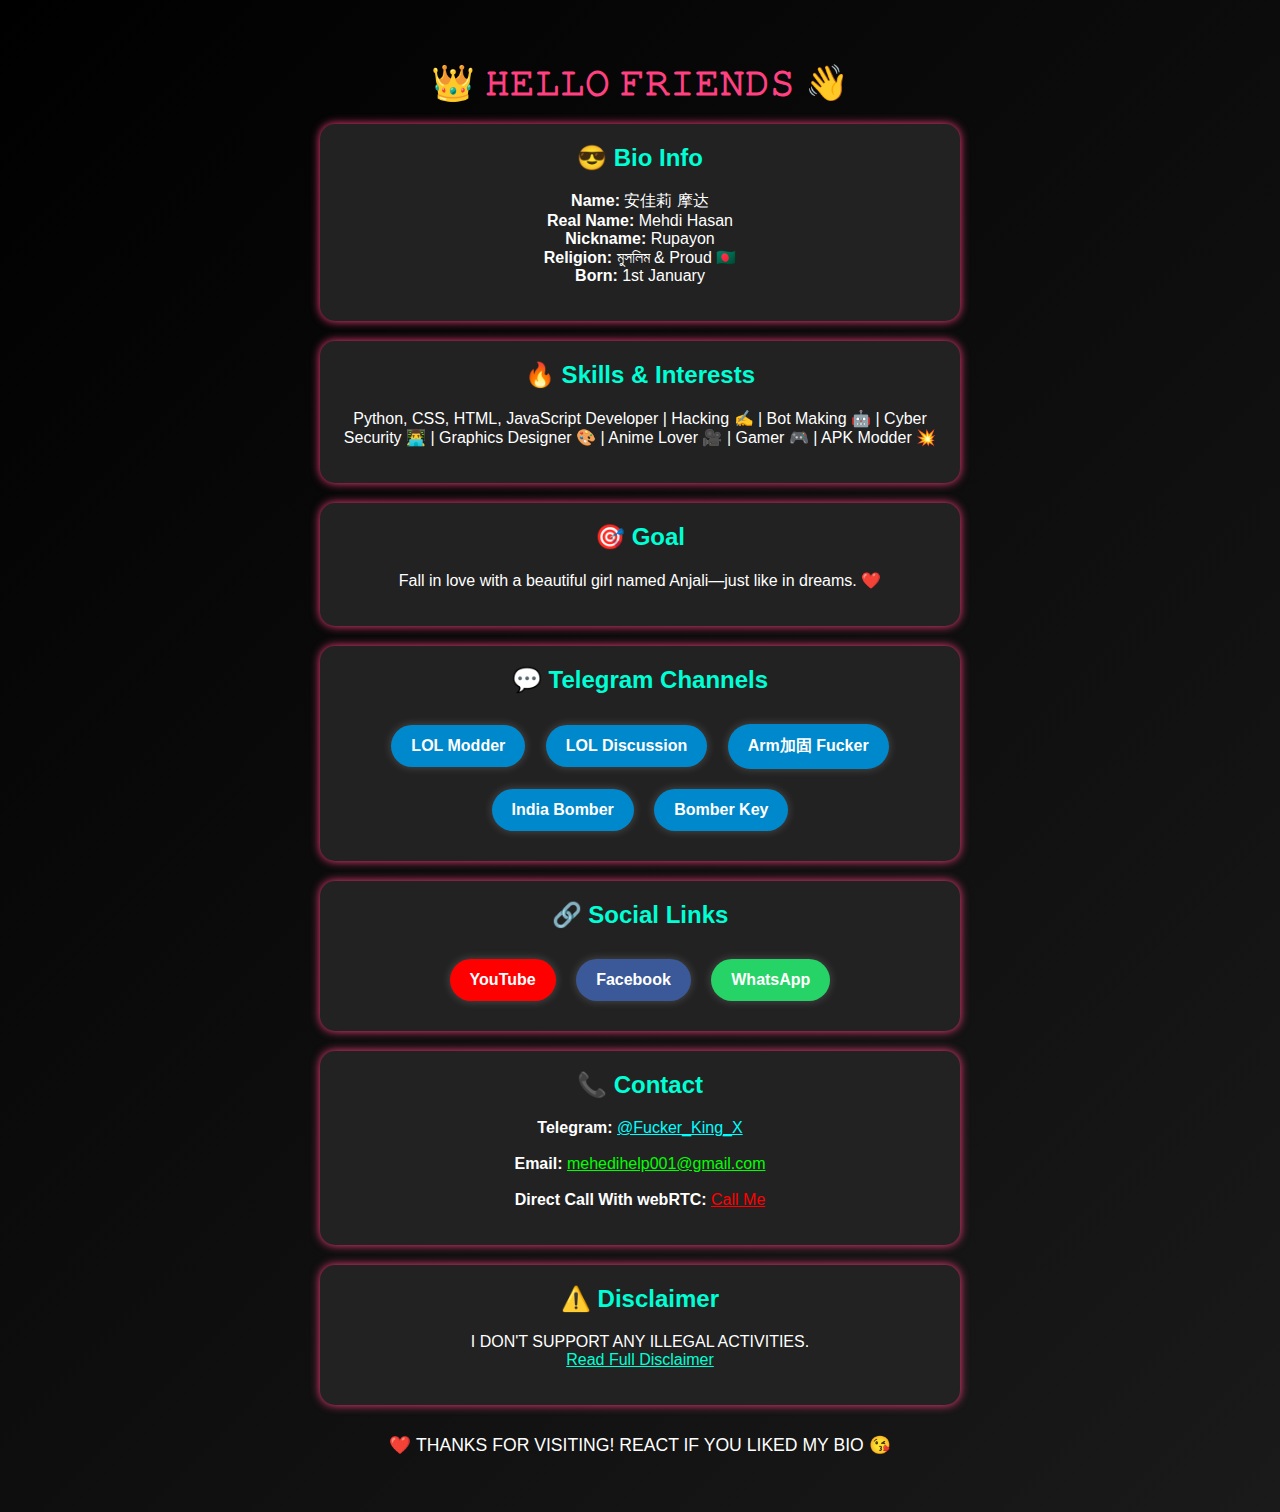
<file: TelegramActivity.html>
<!DOCTYPE html><html lang="en">
<head>
  <meta charset="UTF-8" />
  <meta name="viewport" content="width=device-width, initial-scale=1.0" />
  <title>Mehdi Hasan | Bio</title>
  <style>
    body {
      font-family: 'Segoe UI', sans-serif;
      background: linear-gradient(135deg, #000000, #1a1a1a);
      color: white;
      text-align: center;
      padding: 30px 15px;
      animation: fadeIn 1.5s ease-in-out;
    }
    @keyframes fadeIn {
      from {opacity: 0; transform: translateY(20px);}
      to {opacity: 1; transform: translateY(0);}
    }
    h1 {
      font-size: 2.2em;
      color: #ff4081;
      margin-bottom: 10px;
    }
    .section {
      background: #222;
      border-radius: 15px;
      padding: 20px;
      margin: 20px auto;
      max-width: 600px;
      box-shadow: 0 0 10px #ff4081;
    }
    .section h2 {
      margin-top: 0;
      color: #00ffd5;
    }
    .button {
      display: inline-block;
      margin: 10px 8px;
      padding: 12px 20px;
      border-radius: 25px;
      color: white;
      text-decoration: none;
      font-weight: bold;
      transition: 0.3s;
      box-shadow: 0 0 10px rgba(255, 255, 255, 0.2);
    }
    .telegram { background: #0088cc; }
    .youtube { background: #FF0000; }
    .facebook { background: #3b5998; }
    .whatsapp { background: #25D366; }
    .button:hover {
      transform: scale(1.05);
      box-shadow: 0 0 15px white;
    }
    .group {
      margin-top: 15px;
    }
  </style>
</head>
<body>
  <h1>👑 𝙷𝙴𝙻𝙻𝙾 𝙵𝚁𝙸𝙴𝙽𝙳𝚂 👋</h1>
  <div class="section">
    <h2>😎 Bio Info</h2>
    <p><strong>Name:</strong> </> 安佳莉 摩达 </><br>
       <strong>Real Name:</strong> Mehdi Hasan<br>
       <strong>Nickname:</strong> Rupayon<br>
       <strong>Religion:</strong> মুসলিম & Proud 🇧🇩<br>
       <strong>Born:</strong> 1st January</p>
  </div>
  <div class="section">
    <h2>🔥 Skills & Interests</h2>
    <p>Python, CSS, HTML, JavaScript Developer | Hacking ✍️ | Bot Making 🤖 | Cyber Security 👨‍💻 | Graphics Designer 🎨 | Anime Lover 🎥 | Gamer 🎮 | APK Modder 💥</p>
  </div>
  <div class="section">
    <h2>🎯 Goal</h2>
    <p>Fall in love with a beautiful girl named Anjali—just like in dreams. ❤️</p>
  </div>
  <div class="section">
    <h2>💬 Telegram Channels</h2>
    <div class="group">
      <a class="button telegram" href="https://t.me/lol_modder" target="_blank">LOL Modder</a>
      <a class="button telegram" href="https://t.me/sigmaxhacker_lol" target="_blank">LOL Discussion</a>
      <a class="button telegram" href="https://t.me/arm_fucker" target="_blank">Arm加固 Fucker</a>
      <a class="button telegram" href="https://t.me/india_bomber" target="_blank">India Bomber</a>
      <a class="button telegram" href="https://t.me/india_bomber_key" target="_blank">Bomber Key</a>
    </div>
  </div>
  <div class="section">
    <h2>🔗 Social Links</h2>
    <div class="group">
      <a class="button youtube" href="https://youtube.com/@lolmodderx" target="_blank">YouTube</a>
      <a class="button facebook" href="https://www.facebook.com/patcher.king" target="_blank">Facebook</a>
      <a class="button whatsapp" href="https://wa.me/8801819922535" target="_blank">WhatsApp</a>
    </div>
  </div>
  <div class="section">
    <h2>📞 Contact</h2>
    <p>
      <strong>Telegram:</strong> <a href="https://t.me/Fucker_King_X" target="_blank" style="color:#00FFFF" >@Fucker_King_X</a><br><br>
      <strong>Email:</strong> 
      <a href="mailto:mehedihelp001@gmail.com"  target="_blank" style="color:#00FF00" >mehedihelp001@gmail.com</a>
      <br><br>
      <strong>Direct Call With webRTC:</strong> <a href="https://call.imoim.net/SpVzH3" target="_blank" style="color:#ff0000" >Call Me</a>
    </p>
  </div>
  <div class="section">
    <h2>⚠️ Disclaimer</h2>
    <p>
      I DON'T SUPPORT ANY ILLEGAL ACTIVITIES.<br>
      <a href="https://mehdi71x1.github.io/disclaimer/" style="color:#00ffd5">Read Full Disclaimer</a>
    </p>
  </div>
  <p style="margin-top: 30px; font-size: 1.1em;">❤️ THANKS FOR VISITING! REACT IF YOU LIKED MY BIO 😘</p>
</body>
</html>
</file>
